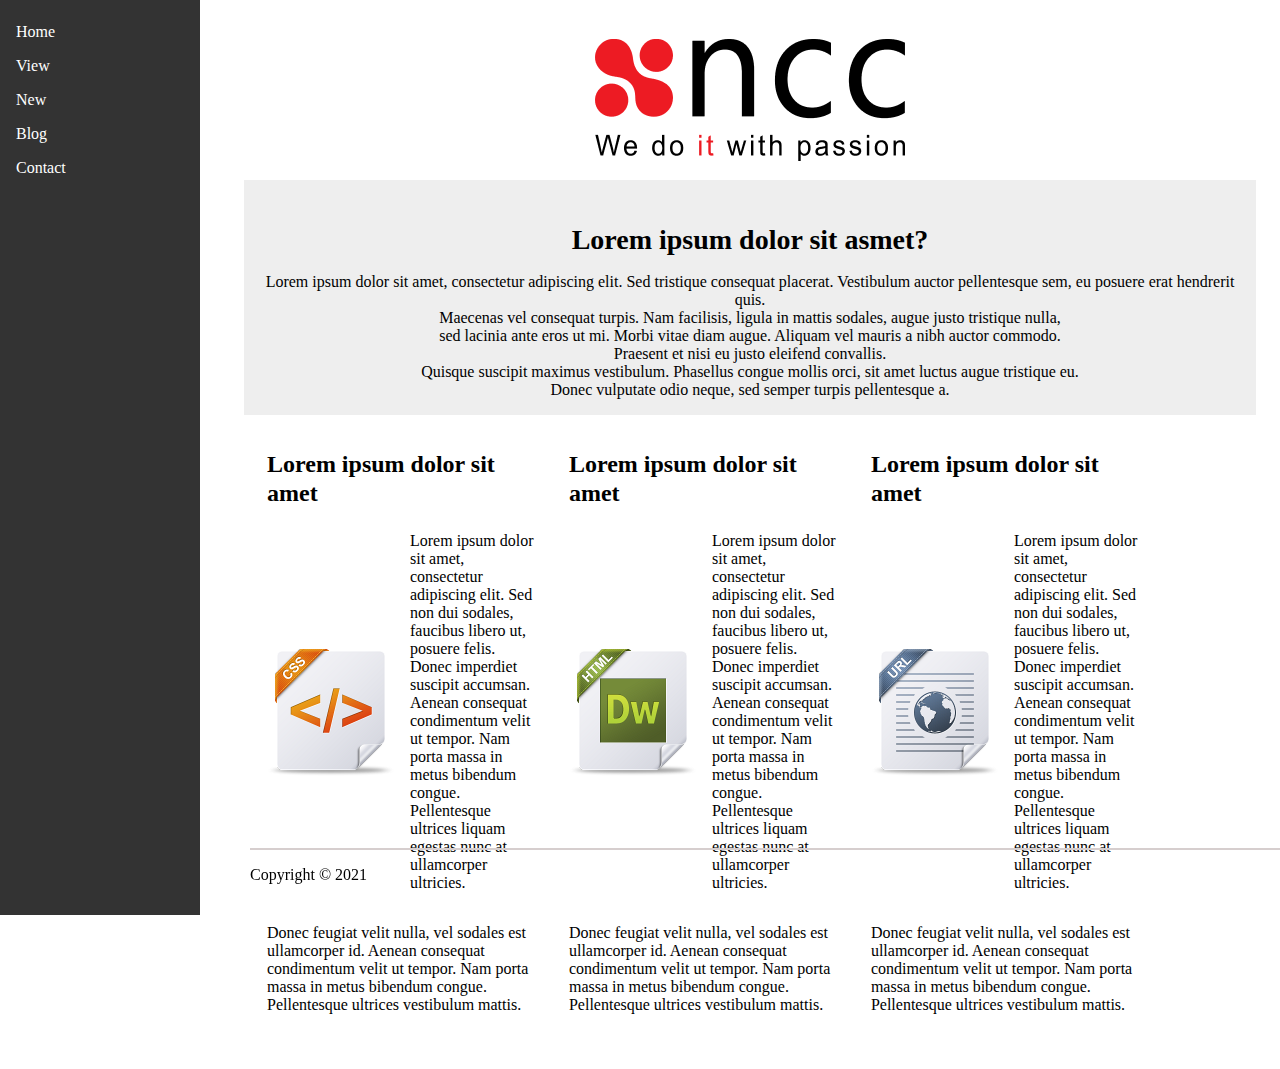
<file: test/index.html>
<!DOCTYPE html>
<html>

<head>
    <title>W3.CSS</title>
    <meta name="viewport" content="width=device-width, initial-scale=1">
    <link rel="stylesheet" href="style.css" />
</head>

<body>
    <div class="ncc-navbar">
        <a href="#">Home</a>
        <a href="#">View</a>
        <a href="#">New</a>
        <a href="#">Blog</a>
        <a href="#">Contact</a>
    </div>
    <div class="ncc-content">
        <div class="ncc-container w3-white">
            <div class="logo div-center padding-top-15">
                <img src="icon/logoNCC 1.png" alt="" />
            </div>
        </div>

        <div class="ncc-container bg-color-gray-100 div-center margin-top-15 padding-top-15">
            <h3 class="text_bold">Lorem ipsum dolor sit asmet?</h3>
            <p>Lorem ipsum dolor sit amet, consectetur adipiscing elit.
                Sed tristique consequat placerat. Vestibulum auctor pellentesque sem, eu posuere erat hendrerit quis.
                </br>
                Maecenas vel consequat turpis. Nam facilisis, ligula in mattis sodales, augue justo tristique nulla,
                </br>
                sed lacinia ante eros ut mi. Morbi vitae diam augue. Aliquam vel mauris a nibh auctor commodo. </br>
                Praesent et nisi eu justo eleifend convallis. </br>
                Quisque suscipit maximus vestibulum. Phasellus congue mollis orci, sit amet luctus augue tristique eu.
                </br>
                Donec vulputate odio neque, sed semper turpis pellentesque a.</p>
        </div>

        <div class="ncc-row-padding">
            <div class="ncc-div-third">
                <h2 class="text_bold">Lorem ipsum dolor sit amet</h2>
                <div class="flex-container">
                    <img src="icon/css-icon 1.png" alt="" class="left-img" />
                    <p class="right-text">
                        Lorem ipsum dolor sit amet, consectetur adipiscing elit. Sed non dui sodales, faucibus libero ut,
                        posuere felis. Donec imperdiet suscipit accumsan. Aenean consequat condimentum velit ut tempor. Nam
                        porta massa in metus bibendum congue. Pellentesque ultrices liquam egestas nunc at ullamcorper ultricies.
                    </p>
                </div>
                <p class="right-text">
                    Donec feugiat velit nulla, vel sodales est ullamcorper id. Aenean consequat condimentum velit ut tempor.
                    Nam porta massa in metus bibendum congue. Pellentesque ultrices vestibulum mattis.
                </p>
            </div>

            <div class="ncc-div-third">
                <h2 class="text_bold">Lorem ipsum dolor sit amet</h2>
                <div class="flex-container">
                    <img src="icon/html-icon 1.png" alt="" class="left-img" />
                    <p class="right-text">
                        Lorem ipsum dolor sit amet, consectetur adipiscing elit. Sed non dui sodales, faucibus libero ut,
                        posuere felis. Donec imperdiet suscipit accumsan. Aenean consequat condimentum velit ut tempor. Nam
                        porta massa in metus bibendum congue. Pellentesque ultrices liquam egestas nunc at ullamcorper ultricies.
                    </p>
                </div>
                <p class="right-text">
                    Donec feugiat velit nulla, vel sodales est ullamcorper id. Aenean consequat condimentum velit ut tempor.
                    Nam porta massa in metus bibendum congue. Pellentesque ultrices vestibulum mattis.
                </p>
            </div>

            <div class="ncc-div-third">
                <h2 class="text_bold">Lorem ipsum dolor sit amet</h2>
                <div class="flex-container">
                    <img src="icon/url-icon 1.png" alt="" class="left-img" />
                    <p class="right-text">
                        Lorem ipsum dolor sit amet, consectetur adipiscing elit. Sed non dui sodales, faucibus libero ut,
                        posuere felis. Donec imperdiet suscipit accumsan. Aenean consequat condimentum velit ut tempor. Nam
                        porta massa in metus bibendum congue. Pellentesque ultrices liquam egestas nunc at ullamcorper ultricies.
                    </p>
                </div>
                <p class="right-text">
                    Donec feugiat velit nulla, vel sodales est ullamcorper id. Aenean consequat condimentum velit ut tempor.
                    Nam porta massa in metus bibendum congue. Pellentesque ultrices vestibulum mattis.
                </p>
            </div>
        </div>
        <footer class="footer">
            <p>Copyright © 2021</p>
        </footer>
    </div>


</body>

</html>
</file>
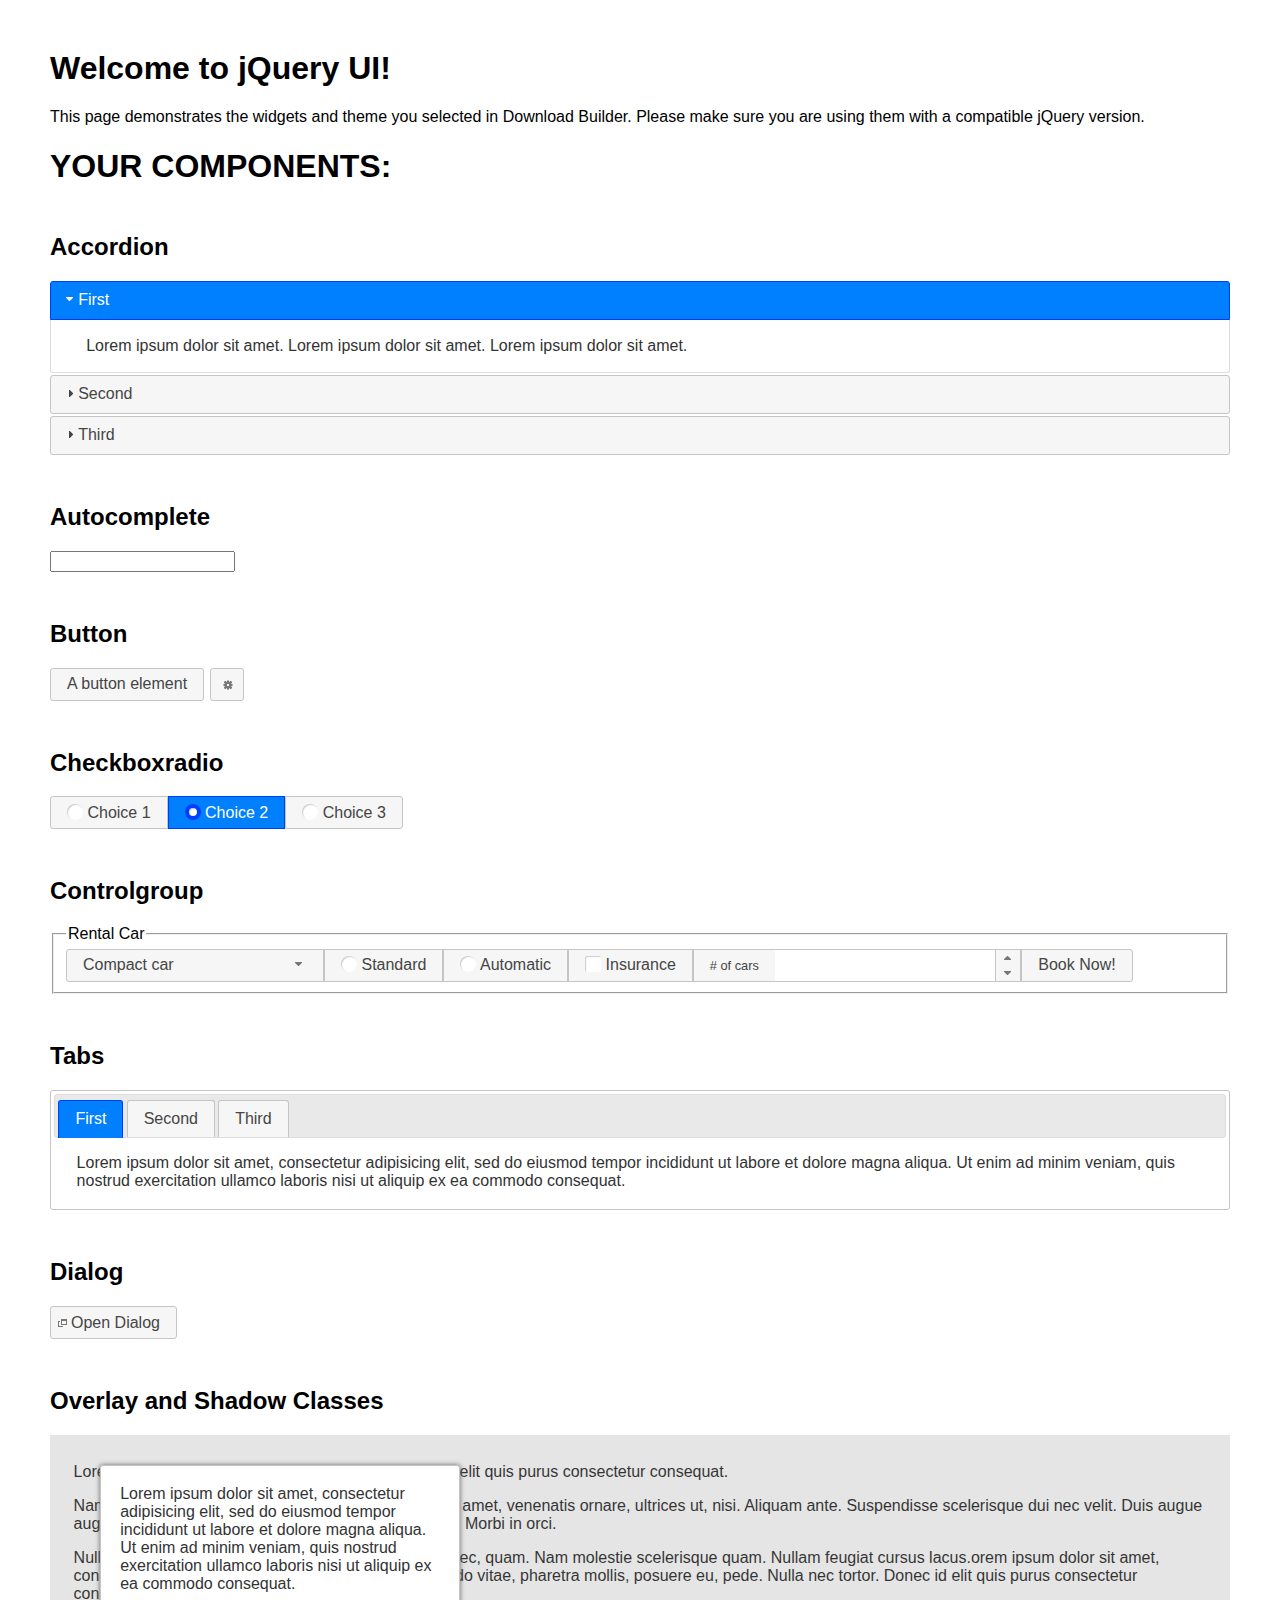
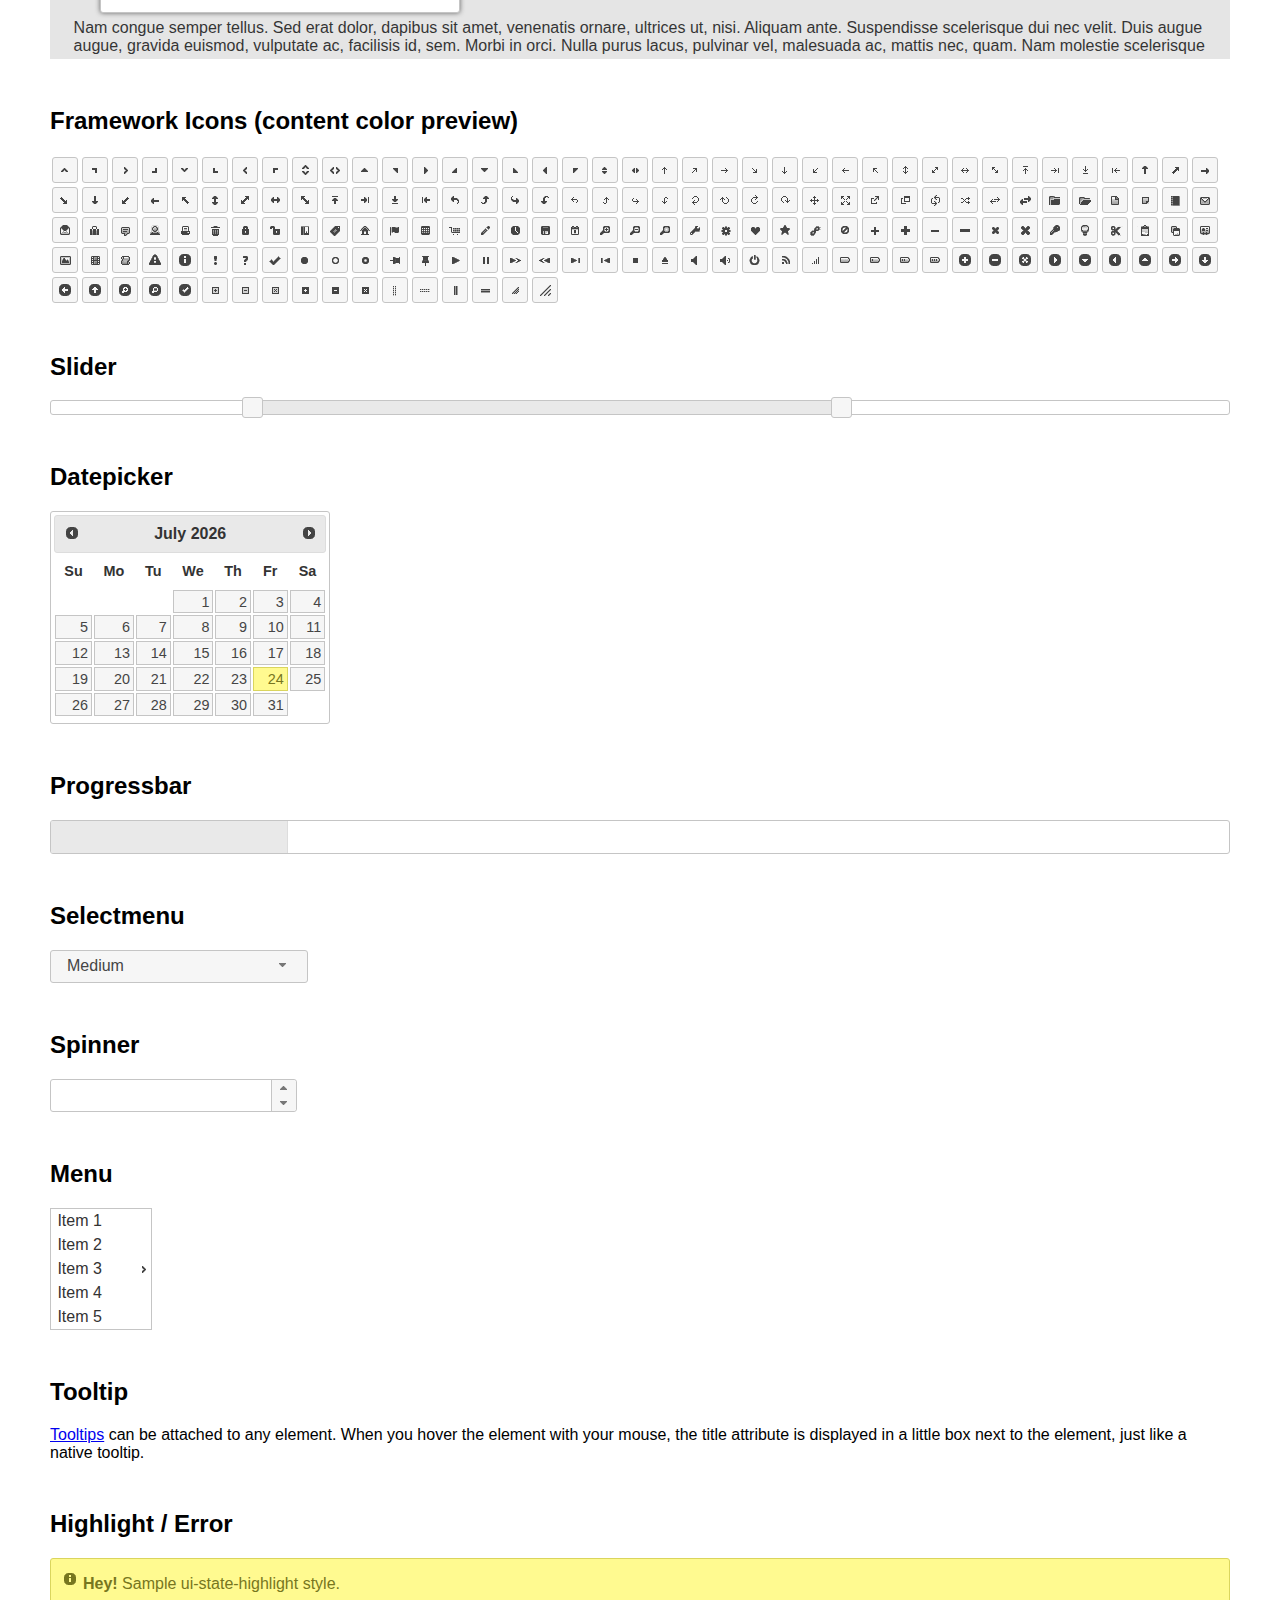
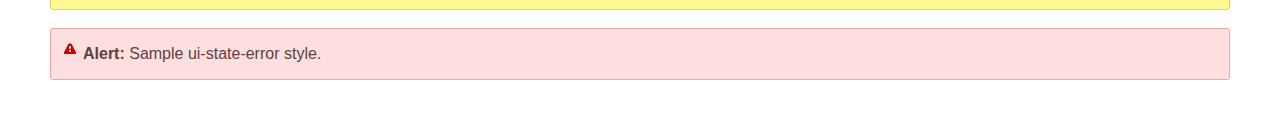
<file: QLSV/assets/jquery-ui-1.14.0/index.html>
<!doctype html>
<html lang="us">
<head>
	<meta charset="utf-8">
	<title>jQuery UI Example Page</title>
	<link href="jquery-ui.css" rel="stylesheet">
	<style>
	body{
		font-family: "Trebuchet MS", sans-serif;
		margin: 50px;
	}
	.demoHeaders {
		margin-top: 2em;
	}
	#dialog-link {
		padding: .4em 1em .4em 20px;
		text-decoration: none;
		position: relative;
	}
	#dialog-link span.ui-icon {
		margin: 0 5px 0 0;
		position: absolute;
		left: .2em;
		top: 50%;
		margin-top: -8px;
	}
	#icons {
		margin: 0;
		padding: 0;
	}
	#icons li {
		margin: 2px;
		position: relative;
		padding: 4px 0;
		cursor: pointer;
		float: left;
		list-style: none;
	}
	#icons span.ui-icon {
		float: left;
		margin: 0 4px;
	}
	.fakewindowcontain .ui-widget-overlay {
		position: absolute;
	}
	select {
		width: 200px;
	}
	</style>
</head>
<body>

<h1>Welcome to jQuery UI!</h1>

<div class="ui-widget">
	<p>This page demonstrates the widgets and theme you selected in Download Builder. Please make sure you are using them with a compatible jQuery version.</p>
</div>

<h1>YOUR COMPONENTS:</h1>

<!-- Accordion -->
<h2 class="demoHeaders">Accordion</h2>
<div id="accordion">
	<h3>First</h3>
	<div>Lorem ipsum dolor sit amet. Lorem ipsum dolor sit amet. Lorem ipsum dolor sit amet.</div>
	<h3>Second</h3>
	<div>Phasellus mattis tincidunt nibh.</div>
	<h3>Third</h3>
	<div>Nam dui erat, auctor a, dignissim quis.</div>
</div>

<!-- Autocomplete -->
<h2 class="demoHeaders">Autocomplete</h2>
<div>
	<input id="autocomplete" title="type &quot;a&quot;">
</div>

<!-- Button -->
<h2 class="demoHeaders">Button</h2>
<button id="button">A button element</button>
<button id="button-icon">An icon-only button</button>

<!-- Checkboxradio -->
<h2 class="demoHeaders">Checkboxradio</h2>
<form style="margin-top: 1em;">
	<div id="radioset">
		<input type="radio" id="radio1" name="radio"><label for="radio1">Choice 1</label>
		<input type="radio" id="radio2" name="radio" checked="checked"><label for="radio2">Choice 2</label>
		<input type="radio" id="radio3" name="radio"><label for="radio3">Choice 3</label>
	</div>
</form>

<!-- Controlgroup -->
<h2 class="demoHeaders">Controlgroup</h2>
<fieldset>
	<legend>Rental Car</legend>
	<div id="controlgroup">
		<select id="car-type">
			<option>Compact car</option>
			<option>Midsize car</option>
			<option>Full size car</option>
			<option>SUV</option>
			<option>Luxury</option>
			<option>Truck</option>
			<option>Van</option>
		</select>
		<label for="transmission-standard">Standard</label>
		<input type="radio" name="transmission" id="transmission-standard">
		<label for="transmission-automatic">Automatic</label>
		<input type="radio" name="transmission" id="transmission-automatic">
		<label for="insurance">Insurance</label>
		<input type="checkbox" name="insurance" id="insurance">
		<label for="horizontal-spinner" class="ui-controlgroup-label"># of cars</label>
		<input id="horizontal-spinner" class="ui-spinner-input">
		<button>Book Now!</button>
	</div>
</fieldset>

<!-- Tabs -->
<h2 class="demoHeaders">Tabs</h2>
<div id="tabs">
	<ul>
		<li><a href="#tabs-1">First</a></li>
		<li><a href="#tabs-2">Second</a></li>
		<li><a href="#tabs-3">Third</a></li>
	</ul>
	<div id="tabs-1">Lorem ipsum dolor sit amet, consectetur adipisicing elit, sed do eiusmod tempor incididunt ut labore et dolore magna aliqua. Ut enim ad minim veniam, quis nostrud exercitation ullamco laboris nisi ut aliquip ex ea commodo consequat.</div>
	<div id="tabs-2">Phasellus mattis tincidunt nibh. Cras orci urna, blandit id, pretium vel, aliquet ornare, felis. Maecenas scelerisque sem non nisl. Fusce sed lorem in enim dictum bibendum.</div>
	<div id="tabs-3">Nam dui erat, auctor a, dignissim quis, sollicitudin eu, felis. Pellentesque nisi urna, interdum eget, sagittis et, consequat vestibulum, lacus. Mauris porttitor ullamcorper augue.</div>
</div>

<h2 class="demoHeaders">Dialog</h2>
<p>
	<button id="dialog-link" class="ui-button ui-corner-all ui-widget">
		<span class="ui-icon ui-icon-newwin"></span>Open Dialog
	</button>
</p>

<h2 class="demoHeaders">Overlay and Shadow Classes</h2>
<div style="position: relative; width: 96%; height: 200px; padding:1% 2%; overflow:hidden;" class="fakewindowcontain">
	<p>Lorem ipsum dolor sit amet,  Nulla nec tortor. Donec id elit quis purus consectetur consequat. </p><p>Nam congue semper tellus. Sed erat dolor, dapibus sit amet, venenatis ornare, ultrices ut, nisi. Aliquam ante. Suspendisse scelerisque dui nec velit. Duis augue augue, gravida euismod, vulputate ac, facilisis id, sem. Morbi in orci. </p><p>Nulla purus lacus, pulvinar vel, malesuada ac, mattis nec, quam. Nam molestie scelerisque quam. Nullam feugiat cursus lacus.orem ipsum dolor sit amet, consectetur adipiscing elit. Donec libero risus, commodo vitae, pharetra mollis, posuere eu, pede. Nulla nec tortor. Donec id elit quis purus consectetur consequat. </p><p>Nam congue semper tellus. Sed erat dolor, dapibus sit amet, venenatis ornare, ultrices ut, nisi. Aliquam ante. Suspendisse scelerisque dui nec velit. Duis augue augue, gravida euismod, vulputate ac, facilisis id, sem. Morbi in orci. Nulla purus lacus, pulvinar vel, malesuada ac, mattis nec, quam. Nam molestie scelerisque quam. </p><p>Nullam feugiat cursus lacus.orem ipsum dolor sit amet, consectetur adipiscing elit. Donec libero risus, commodo vitae, pharetra mollis, posuere eu, pede. Nulla nec tortor. Donec id elit quis purus consectetur consequat. Nam congue semper tellus. Sed erat dolor, dapibus sit amet, venenatis ornare, ultrices ut, nisi. Aliquam ante. </p><p>Suspendisse scelerisque dui nec velit. Duis augue augue, gravida euismod, vulputate ac, facilisis id, sem. Morbi in orci. Nulla purus lacus, pulvinar vel, malesuada ac, mattis nec, quam. Nam molestie scelerisque quam. Nullam feugiat cursus lacus.orem ipsum dolor sit amet, consectetur adipiscing elit. Donec libero risus, commodo vitae, pharetra mollis, posuere eu, pede. Nulla nec tortor. Donec id elit quis purus consectetur consequat. Nam congue semper tellus. Sed erat dolor, dapibus sit amet, venenatis ornare, ultrices ut, nisi. </p>

	<!-- ui-dialog -->
	<div class="ui-widget-overlay ui-front"></div>
	<div style="position: absolute; width: 320px; left: 50px; top: 30px; padding: 1.2em" class="ui-widget ui-front ui-widget-content ui-corner-all ui-widget-shadow">
		Lorem ipsum dolor sit amet, consectetur adipisicing elit, sed do eiusmod tempor incididunt ut labore et dolore magna aliqua. Ut enim ad minim veniam, quis nostrud exercitation ullamco laboris nisi ut aliquip ex ea commodo consequat.
	</div>

</div>

<!-- ui-dialog -->
<div id="dialog" title="Dialog Title">
	<p>Lorem ipsum dolor sit amet, consectetur adipisicing elit, sed do eiusmod tempor incididunt ut labore et dolore magna aliqua. Ut enim ad minim veniam, quis nostrud exercitation ullamco laboris nisi ut aliquip ex ea commodo consequat.</p>
</div>


<h2 class="demoHeaders">Framework Icons (content color preview)</h2>
<ul id="icons" class="ui-widget ui-helper-clearfix">
	<li class="ui-state-default ui-corner-all" title=".ui-icon-caret-1-n"><span class="ui-icon ui-icon-caret-1-n"></span></li>
	<li class="ui-state-default ui-corner-all" title=".ui-icon-caret-1-ne"><span class="ui-icon ui-icon-caret-1-ne"></span></li>
	<li class="ui-state-default ui-corner-all" title=".ui-icon-caret-1-e"><span class="ui-icon ui-icon-caret-1-e"></span></li>
	<li class="ui-state-default ui-corner-all" title=".ui-icon-caret-1-se"><span class="ui-icon ui-icon-caret-1-se"></span></li>
	<li class="ui-state-default ui-corner-all" title=".ui-icon-caret-1-s"><span class="ui-icon ui-icon-caret-1-s"></span></li>
	<li class="ui-state-default ui-corner-all" title=".ui-icon-caret-1-sw"><span class="ui-icon ui-icon-caret-1-sw"></span></li>
	<li class="ui-state-default ui-corner-all" title=".ui-icon-caret-1-w"><span class="ui-icon ui-icon-caret-1-w"></span></li>
	<li class="ui-state-default ui-corner-all" title=".ui-icon-caret-1-nw"><span class="ui-icon ui-icon-caret-1-nw"></span></li>
	<li class="ui-state-default ui-corner-all" title=".ui-icon-caret-2-n-s"><span class="ui-icon ui-icon-caret-2-n-s"></span></li>
	<li class="ui-state-default ui-corner-all" title=".ui-icon-caret-2-e-w"><span class="ui-icon ui-icon-caret-2-e-w"></span></li>
	<li class="ui-state-default ui-corner-all" title=".ui-icon-triangle-1-n"><span class="ui-icon ui-icon-triangle-1-n"></span></li>
	<li class="ui-state-default ui-corner-all" title=".ui-icon-triangle-1-ne"><span class="ui-icon ui-icon-triangle-1-ne"></span></li>
	<li class="ui-state-default ui-corner-all" title=".ui-icon-triangle-1-e"><span class="ui-icon ui-icon-triangle-1-e"></span></li>
	<li class="ui-state-default ui-corner-all" title=".ui-icon-triangle-1-se"><span class="ui-icon ui-icon-triangle-1-se"></span></li>
	<li class="ui-state-default ui-corner-all" title=".ui-icon-triangle-1-s"><span class="ui-icon ui-icon-triangle-1-s"></span></li>
	<li class="ui-state-default ui-corner-all" title=".ui-icon-triangle-1-sw"><span class="ui-icon ui-icon-triangle-1-sw"></span></li>
	<li class="ui-state-default ui-corner-all" title=".ui-icon-triangle-1-w"><span class="ui-icon ui-icon-triangle-1-w"></span></li>
	<li class="ui-state-default ui-corner-all" title=".ui-icon-triangle-1-nw"><span class="ui-icon ui-icon-triangle-1-nw"></span></li>
	<li class="ui-state-default ui-corner-all" title=".ui-icon-triangle-2-n-s"><span class="ui-icon ui-icon-triangle-2-n-s"></span></li>
	<li class="ui-state-default ui-corner-all" title=".ui-icon-triangle-2-e-w"><span class="ui-icon ui-icon-triangle-2-e-w"></span></li>
	<li class="ui-state-default ui-corner-all" title=".ui-icon-arrow-1-n"><span class="ui-icon ui-icon-arrow-1-n"></span></li>
	<li class="ui-state-default ui-corner-all" title=".ui-icon-arrow-1-ne"><span class="ui-icon ui-icon-arrow-1-ne"></span></li>
	<li class="ui-state-default ui-corner-all" title=".ui-icon-arrow-1-e"><span class="ui-icon ui-icon-arrow-1-e"></span></li>
	<li class="ui-state-default ui-corner-all" title=".ui-icon-arrow-1-se"><span class="ui-icon ui-icon-arrow-1-se"></span></li>
	<li class="ui-state-default ui-corner-all" title=".ui-icon-arrow-1-s"><span class="ui-icon ui-icon-arrow-1-s"></span></li>
	<li class="ui-state-default ui-corner-all" title=".ui-icon-arrow-1-sw"><span class="ui-icon ui-icon-arrow-1-sw"></span></li>
	<li class="ui-state-default ui-corner-all" title=".ui-icon-arrow-1-w"><span class="ui-icon ui-icon-arrow-1-w"></span></li>
	<li class="ui-state-default ui-corner-all" title=".ui-icon-arrow-1-nw"><span class="ui-icon ui-icon-arrow-1-nw"></span></li>
	<li class="ui-state-default ui-corner-all" title=".ui-icon-arrow-2-n-s"><span class="ui-icon ui-icon-arrow-2-n-s"></span></li>
	<li class="ui-state-default ui-corner-all" title=".ui-icon-arrow-2-ne-sw"><span class="ui-icon ui-icon-arrow-2-ne-sw"></span></li>
	<li class="ui-state-default ui-corner-all" title=".ui-icon-arrow-2-e-w"><span class="ui-icon ui-icon-arrow-2-e-w"></span></li>
	<li class="ui-state-default ui-corner-all" title=".ui-icon-arrow-2-se-nw"><span class="ui-icon ui-icon-arrow-2-se-nw"></span></li>
	<li class="ui-state-default ui-corner-all" title=".ui-icon-arrowstop-1-n"><span class="ui-icon ui-icon-arrowstop-1-n"></span></li>
	<li class="ui-state-default ui-corner-all" title=".ui-icon-arrowstop-1-e"><span class="ui-icon ui-icon-arrowstop-1-e"></span></li>
	<li class="ui-state-default ui-corner-all" title=".ui-icon-arrowstop-1-s"><span class="ui-icon ui-icon-arrowstop-1-s"></span></li>
	<li class="ui-state-default ui-corner-all" title=".ui-icon-arrowstop-1-w"><span class="ui-icon ui-icon-arrowstop-1-w"></span></li>
	<li class="ui-state-default ui-corner-all" title=".ui-icon-arrowthick-1-n"><span class="ui-icon ui-icon-arrowthick-1-n"></span></li>
	<li class="ui-state-default ui-corner-all" title=".ui-icon-arrowthick-1-ne"><span class="ui-icon ui-icon-arrowthick-1-ne"></span></li>
	<li class="ui-state-default ui-corner-all" title=".ui-icon-arrowthick-1-e"><span class="ui-icon ui-icon-arrowthick-1-e"></span></li>
	<li class="ui-state-default ui-corner-all" title=".ui-icon-arrowthick-1-se"><span class="ui-icon ui-icon-arrowthick-1-se"></span></li>
	<li class="ui-state-default ui-corner-all" title=".ui-icon-arrowthick-1-s"><span class="ui-icon ui-icon-arrowthick-1-s"></span></li>
	<li class="ui-state-default ui-corner-all" title=".ui-icon-arrowthick-1-sw"><span class="ui-icon ui-icon-arrowthick-1-sw"></span></li>
	<li class="ui-state-default ui-corner-all" title=".ui-icon-arrowthick-1-w"><span class="ui-icon ui-icon-arrowthick-1-w"></span></li>
	<li class="ui-state-default ui-corner-all" title=".ui-icon-arrowthick-1-nw"><span class="ui-icon ui-icon-arrowthick-1-nw"></span></li>
	<li class="ui-state-default ui-corner-all" title=".ui-icon-arrowthick-2-n-s"><span class="ui-icon ui-icon-arrowthick-2-n-s"></span></li>
	<li class="ui-state-default ui-corner-all" title=".ui-icon-arrowthick-2-ne-sw"><span class="ui-icon ui-icon-arrowthick-2-ne-sw"></span></li>
	<li class="ui-state-default ui-corner-all" title=".ui-icon-arrowthick-2-e-w"><span class="ui-icon ui-icon-arrowthick-2-e-w"></span></li>
	<li class="ui-state-default ui-corner-all" title=".ui-icon-arrowthick-2-se-nw"><span class="ui-icon ui-icon-arrowthick-2-se-nw"></span></li>
	<li class="ui-state-default ui-corner-all" title=".ui-icon-arrowthickstop-1-n"><span class="ui-icon ui-icon-arrowthickstop-1-n"></span></li>
	<li class="ui-state-default ui-corner-all" title=".ui-icon-arrowthickstop-1-e"><span class="ui-icon ui-icon-arrowthickstop-1-e"></span></li>
	<li class="ui-state-default ui-corner-all" title=".ui-icon-arrowthickstop-1-s"><span class="ui-icon ui-icon-arrowthickstop-1-s"></span></li>
	<li class="ui-state-default ui-corner-all" title=".ui-icon-arrowthickstop-1-w"><span class="ui-icon ui-icon-arrowthickstop-1-w"></span></li>
	<li class="ui-state-default ui-corner-all" title=".ui-icon-arrowreturnthick-1-w"><span class="ui-icon ui-icon-arrowreturnthick-1-w"></span></li>
	<li class="ui-state-default ui-corner-all" title=".ui-icon-arrowreturnthick-1-n"><span class="ui-icon ui-icon-arrowreturnthick-1-n"></span></li>
	<li class="ui-state-default ui-corner-all" title=".ui-icon-arrowreturnthick-1-e"><span class="ui-icon ui-icon-arrowreturnthick-1-e"></span></li>
	<li class="ui-state-default ui-corner-all" title=".ui-icon-arrowreturnthick-1-s"><span class="ui-icon ui-icon-arrowreturnthick-1-s"></span></li>
	<li class="ui-state-default ui-corner-all" title=".ui-icon-arrowreturn-1-w"><span class="ui-icon ui-icon-arrowreturn-1-w"></span></li>
	<li class="ui-state-default ui-corner-all" title=".ui-icon-arrowreturn-1-n"><span class="ui-icon ui-icon-arrowreturn-1-n"></span></li>
	<li class="ui-state-default ui-corner-all" title=".ui-icon-arrowreturn-1-e"><span class="ui-icon ui-icon-arrowreturn-1-e"></span></li>
	<li class="ui-state-default ui-corner-all" title=".ui-icon-arrowreturn-1-s"><span class="ui-icon ui-icon-arrowreturn-1-s"></span></li>
	<li class="ui-state-default ui-corner-all" title=".ui-icon-arrowrefresh-1-w"><span class="ui-icon ui-icon-arrowrefresh-1-w"></span></li>
	<li class="ui-state-default ui-corner-all" title=".ui-icon-arrowrefresh-1-n"><span class="ui-icon ui-icon-arrowrefresh-1-n"></span></li>
	<li class="ui-state-default ui-corner-all" title=".ui-icon-arrowrefresh-1-e"><span class="ui-icon ui-icon-arrowrefresh-1-e"></span></li>
	<li class="ui-state-default ui-corner-all" title=".ui-icon-arrowrefresh-1-s"><span class="ui-icon ui-icon-arrowrefresh-1-s"></span></li>
	<li class="ui-state-default ui-corner-all" title=".ui-icon-arrow-4"><span class="ui-icon ui-icon-arrow-4"></span></li>
	<li class="ui-state-default ui-corner-all" title=".ui-icon-arrow-4-diag"><span class="ui-icon ui-icon-arrow-4-diag"></span></li>
	<li class="ui-state-default ui-corner-all" title=".ui-icon-extlink"><span class="ui-icon ui-icon-extlink"></span></li>
	<li class="ui-state-default ui-corner-all" title=".ui-icon-newwin"><span class="ui-icon ui-icon-newwin"></span></li>
	<li class="ui-state-default ui-corner-all" title=".ui-icon-refresh"><span class="ui-icon ui-icon-refresh"></span></li>
	<li class="ui-state-default ui-corner-all" title=".ui-icon-shuffle"><span class="ui-icon ui-icon-shuffle"></span></li>
	<li class="ui-state-default ui-corner-all" title=".ui-icon-transfer-e-w"><span class="ui-icon ui-icon-transfer-e-w"></span></li>
	<li class="ui-state-default ui-corner-all" title=".ui-icon-transferthick-e-w"><span class="ui-icon ui-icon-transferthick-e-w"></span></li>
	<li class="ui-state-default ui-corner-all" title=".ui-icon-folder-collapsed"><span class="ui-icon ui-icon-folder-collapsed"></span></li>
	<li class="ui-state-default ui-corner-all" title=".ui-icon-folder-open"><span class="ui-icon ui-icon-folder-open"></span></li>
	<li class="ui-state-default ui-corner-all" title=".ui-icon-document"><span class="ui-icon ui-icon-document"></span></li>
	<li class="ui-state-default ui-corner-all" title=".ui-icon-document-b"><span class="ui-icon ui-icon-document-b"></span></li>
	<li class="ui-state-default ui-corner-all" title=".ui-icon-note"><span class="ui-icon ui-icon-note"></span></li>
	<li class="ui-state-default ui-corner-all" title=".ui-icon-mail-closed"><span class="ui-icon ui-icon-mail-closed"></span></li>
	<li class="ui-state-default ui-corner-all" title=".ui-icon-mail-open"><span class="ui-icon ui-icon-mail-open"></span></li>
	<li class="ui-state-default ui-corner-all" title=".ui-icon-suitcase"><span class="ui-icon ui-icon-suitcase"></span></li>
	<li class="ui-state-default ui-corner-all" title=".ui-icon-comment"><span class="ui-icon ui-icon-comment"></span></li>
	<li class="ui-state-default ui-corner-all" title=".ui-icon-person"><span class="ui-icon ui-icon-person"></span></li>
	<li class="ui-state-default ui-corner-all" title=".ui-icon-print"><span class="ui-icon ui-icon-print"></span></li>
	<li class="ui-state-default ui-corner-all" title=".ui-icon-trash"><span class="ui-icon ui-icon-trash"></span></li>
	<li class="ui-state-default ui-corner-all" title=".ui-icon-locked"><span class="ui-icon ui-icon-locked"></span></li>
	<li class="ui-state-default ui-corner-all" title=".ui-icon-unlocked"><span class="ui-icon ui-icon-unlocked"></span></li>
	<li class="ui-state-default ui-corner-all" title=".ui-icon-bookmark"><span class="ui-icon ui-icon-bookmark"></span></li>
	<li class="ui-state-default ui-corner-all" title=".ui-icon-tag"><span class="ui-icon ui-icon-tag"></span></li>
	<li class="ui-state-default ui-corner-all" title=".ui-icon-home"><span class="ui-icon ui-icon-home"></span></li>
	<li class="ui-state-default ui-corner-all" title=".ui-icon-flag"><span class="ui-icon ui-icon-flag"></span></li>
	<li class="ui-state-default ui-corner-all" title=".ui-icon-calculator"><span class="ui-icon ui-icon-calculator"></span></li>
	<li class="ui-state-default ui-corner-all" title=".ui-icon-cart"><span class="ui-icon ui-icon-cart"></span></li>
	<li class="ui-state-default ui-corner-all" title=".ui-icon-pencil"><span class="ui-icon ui-icon-pencil"></span></li>
	<li class="ui-state-default ui-corner-all" title=".ui-icon-clock"><span class="ui-icon ui-icon-clock"></span></li>
	<li class="ui-state-default ui-corner-all" title=".ui-icon-disk"><span class="ui-icon ui-icon-disk"></span></li>
	<li class="ui-state-default ui-corner-all" title=".ui-icon-calendar"><span class="ui-icon ui-icon-calendar"></span></li>
	<li class="ui-state-default ui-corner-all" title=".ui-icon-zoomin"><span class="ui-icon ui-icon-zoomin"></span></li>
	<li class="ui-state-default ui-corner-all" title=".ui-icon-zoomout"><span class="ui-icon ui-icon-zoomout"></span></li>
	<li class="ui-state-default ui-corner-all" title=".ui-icon-search"><span class="ui-icon ui-icon-search"></span></li>
	<li class="ui-state-default ui-corner-all" title=".ui-icon-wrench"><span class="ui-icon ui-icon-wrench"></span></li>
	<li class="ui-state-default ui-corner-all" title=".ui-icon-gear"><span class="ui-icon ui-icon-gear"></span></li>
	<li class="ui-state-default ui-corner-all" title=".ui-icon-heart"><span class="ui-icon ui-icon-heart"></span></li>
	<li class="ui-state-default ui-corner-all" title=".ui-icon-star"><span class="ui-icon ui-icon-star"></span></li>
	<li class="ui-state-default ui-corner-all" title=".ui-icon-link"><span class="ui-icon ui-icon-link"></span></li>
	<li class="ui-state-default ui-corner-all" title=".ui-icon-cancel"><span class="ui-icon ui-icon-cancel"></span></li>
	<li class="ui-state-default ui-corner-all" title=".ui-icon-plus"><span class="ui-icon ui-icon-plus"></span></li>
	<li class="ui-state-default ui-corner-all" title=".ui-icon-plusthick"><span class="ui-icon ui-icon-plusthick"></span></li>
	<li class="ui-state-default ui-corner-all" title=".ui-icon-minus"><span class="ui-icon ui-icon-minus"></span></li>
	<li class="ui-state-default ui-corner-all" title=".ui-icon-minusthick"><span class="ui-icon ui-icon-minusthick"></span></li>
	<li class="ui-state-default ui-corner-all" title=".ui-icon-close"><span class="ui-icon ui-icon-close"></span></li>
	<li class="ui-state-default ui-corner-all" title=".ui-icon-closethick"><span class="ui-icon ui-icon-closethick"></span></li>
	<li class="ui-state-default ui-corner-all" title=".ui-icon-key"><span class="ui-icon ui-icon-key"></span></li>
	<li class="ui-state-default ui-corner-all" title=".ui-icon-lightbulb"><span class="ui-icon ui-icon-lightbulb"></span></li>
	<li class="ui-state-default ui-corner-all" title=".ui-icon-scissors"><span class="ui-icon ui-icon-scissors"></span></li>
	<li class="ui-state-default ui-corner-all" title=".ui-icon-clipboard"><span class="ui-icon ui-icon-clipboard"></span></li>
	<li class="ui-state-default ui-corner-all" title=".ui-icon-copy"><span class="ui-icon ui-icon-copy"></span></li>
	<li class="ui-state-default ui-corner-all" title=".ui-icon-contact"><span class="ui-icon ui-icon-contact"></span></li>
	<li class="ui-state-default ui-corner-all" title=".ui-icon-image"><span class="ui-icon ui-icon-image"></span></li>
	<li class="ui-state-default ui-corner-all" title=".ui-icon-video"><span class="ui-icon ui-icon-video"></span></li>
	<li class="ui-state-default ui-corner-all" title=".ui-icon-script"><span class="ui-icon ui-icon-script"></span></li>
	<li class="ui-state-default ui-corner-all" title=".ui-icon-alert"><span class="ui-icon ui-icon-alert"></span></li>
	<li class="ui-state-default ui-corner-all" title=".ui-icon-info"><span class="ui-icon ui-icon-info"></span></li>
	<li class="ui-state-default ui-corner-all" title=".ui-icon-notice"><span class="ui-icon ui-icon-notice"></span></li>
	<li class="ui-state-default ui-corner-all" title=".ui-icon-help"><span class="ui-icon ui-icon-help"></span></li>
	<li class="ui-state-default ui-corner-all" title=".ui-icon-check"><span class="ui-icon ui-icon-check"></span></li>
	<li class="ui-state-default ui-corner-all" title=".ui-icon-bullet"><span class="ui-icon ui-icon-bullet"></span></li>
	<li class="ui-state-default ui-corner-all" title=".ui-icon-radio-off"><span class="ui-icon ui-icon-radio-off"></span></li>
	<li class="ui-state-default ui-corner-all" title=".ui-icon-radio-on"><span class="ui-icon ui-icon-radio-on"></span></li>
	<li class="ui-state-default ui-corner-all" title=".ui-icon-pin-w"><span class="ui-icon ui-icon-pin-w"></span></li>
	<li class="ui-state-default ui-corner-all" title=".ui-icon-pin-s"><span class="ui-icon ui-icon-pin-s"></span></li>
	<li class="ui-state-default ui-corner-all" title=".ui-icon-play"><span class="ui-icon ui-icon-play"></span></li>
	<li class="ui-state-default ui-corner-all" title=".ui-icon-pause"><span class="ui-icon ui-icon-pause"></span></li>
	<li class="ui-state-default ui-corner-all" title=".ui-icon-seek-next"><span class="ui-icon ui-icon-seek-next"></span></li>
	<li class="ui-state-default ui-corner-all" title=".ui-icon-seek-prev"><span class="ui-icon ui-icon-seek-prev"></span></li>
	<li class="ui-state-default ui-corner-all" title=".ui-icon-seek-end"><span class="ui-icon ui-icon-seek-end"></span></li>
	<li class="ui-state-default ui-corner-all" title=".ui-icon-seek-first"><span class="ui-icon ui-icon-seek-first"></span></li>
	<li class="ui-state-default ui-corner-all" title=".ui-icon-stop"><span class="ui-icon ui-icon-stop"></span></li>
	<li class="ui-state-default ui-corner-all" title=".ui-icon-eject"><span class="ui-icon ui-icon-eject"></span></li>
	<li class="ui-state-default ui-corner-all" title=".ui-icon-volume-off"><span class="ui-icon ui-icon-volume-off"></span></li>
	<li class="ui-state-default ui-corner-all" title=".ui-icon-volume-on"><span class="ui-icon ui-icon-volume-on"></span></li>
	<li class="ui-state-default ui-corner-all" title=".ui-icon-power"><span class="ui-icon ui-icon-power"></span></li>
	<li class="ui-state-default ui-corner-all" title=".ui-icon-signal-diag"><span class="ui-icon ui-icon-signal-diag"></span></li>
	<li class="ui-state-default ui-corner-all" title=".ui-icon-signal"><span class="ui-icon ui-icon-signal"></span></li>
	<li class="ui-state-default ui-corner-all" title=".ui-icon-battery-0"><span class="ui-icon ui-icon-battery-0"></span></li>
	<li class="ui-state-default ui-corner-all" title=".ui-icon-battery-1"><span class="ui-icon ui-icon-battery-1"></span></li>
	<li class="ui-state-default ui-corner-all" title=".ui-icon-battery-2"><span class="ui-icon ui-icon-battery-2"></span></li>
	<li class="ui-state-default ui-corner-all" title=".ui-icon-battery-3"><span class="ui-icon ui-icon-battery-3"></span></li>
	<li class="ui-state-default ui-corner-all" title=".ui-icon-circle-plus"><span class="ui-icon ui-icon-circle-plus"></span></li>
	<li class="ui-state-default ui-corner-all" title=".ui-icon-circle-minus"><span class="ui-icon ui-icon-circle-minus"></span></li>
	<li class="ui-state-default ui-corner-all" title=".ui-icon-circle-close"><span class="ui-icon ui-icon-circle-close"></span></li>
	<li class="ui-state-default ui-corner-all" title=".ui-icon-circle-triangle-e"><span class="ui-icon ui-icon-circle-triangle-e"></span></li>
	<li class="ui-state-default ui-corner-all" title=".ui-icon-circle-triangle-s"><span class="ui-icon ui-icon-circle-triangle-s"></span></li>
	<li class="ui-state-default ui-corner-all" title=".ui-icon-circle-triangle-w"><span class="ui-icon ui-icon-circle-triangle-w"></span></li>
	<li class="ui-state-default ui-corner-all" title=".ui-icon-circle-triangle-n"><span class="ui-icon ui-icon-circle-triangle-n"></span></li>
	<li class="ui-state-default ui-corner-all" title=".ui-icon-circle-arrow-e"><span class="ui-icon ui-icon-circle-arrow-e"></span></li>
	<li class="ui-state-default ui-corner-all" title=".ui-icon-circle-arrow-s"><span class="ui-icon ui-icon-circle-arrow-s"></span></li>
	<li class="ui-state-default ui-corner-all" title=".ui-icon-circle-arrow-w"><span class="ui-icon ui-icon-circle-arrow-w"></span></li>
	<li class="ui-state-default ui-corner-all" title=".ui-icon-circle-arrow-n"><span class="ui-icon ui-icon-circle-arrow-n"></span></li>
	<li class="ui-state-default ui-corner-all" title=".ui-icon-circle-zoomin"><span class="ui-icon ui-icon-circle-zoomin"></span></li>
	<li class="ui-state-default ui-corner-all" title=".ui-icon-circle-zoomout"><span class="ui-icon ui-icon-circle-zoomout"></span></li>
	<li class="ui-state-default ui-corner-all" title=".ui-icon-circle-check"><span class="ui-icon ui-icon-circle-check"></span></li>
	<li class="ui-state-default ui-corner-all" title=".ui-icon-circlesmall-plus"><span class="ui-icon ui-icon-circlesmall-plus"></span></li>
	<li class="ui-state-default ui-corner-all" title=".ui-icon-circlesmall-minus"><span class="ui-icon ui-icon-circlesmall-minus"></span></li>
	<li class="ui-state-default ui-corner-all" title=".ui-icon-circlesmall-close"><span class="ui-icon ui-icon-circlesmall-close"></span></li>
	<li class="ui-state-default ui-corner-all" title=".ui-icon-squaresmall-plus"><span class="ui-icon ui-icon-squaresmall-plus"></span></li>
	<li class="ui-state-default ui-corner-all" title=".ui-icon-squaresmall-minus"><span class="ui-icon ui-icon-squaresmall-minus"></span></li>
	<li class="ui-state-default ui-corner-all" title=".ui-icon-squaresmall-close"><span class="ui-icon ui-icon-squaresmall-close"></span></li>
	<li class="ui-state-default ui-corner-all" title=".ui-icon-grip-dotted-vertical"><span class="ui-icon ui-icon-grip-dotted-vertical"></span></li>
	<li class="ui-state-default ui-corner-all" title=".ui-icon-grip-dotted-horizontal"><span class="ui-icon ui-icon-grip-dotted-horizontal"></span></li>
	<li class="ui-state-default ui-corner-all" title=".ui-icon-grip-solid-vertical"><span class="ui-icon ui-icon-grip-solid-vertical"></span></li>
	<li class="ui-state-default ui-corner-all" title=".ui-icon-grip-solid-horizontal"><span class="ui-icon ui-icon-grip-solid-horizontal"></span></li>
	<li class="ui-state-default ui-corner-all" title=".ui-icon-gripsmall-diagonal-se"><span class="ui-icon ui-icon-gripsmall-diagonal-se"></span></li>
	<li class="ui-state-default ui-corner-all" title=".ui-icon-grip-diagonal-se"><span class="ui-icon ui-icon-grip-diagonal-se"></span></li>
</ul>

<!-- Slider -->
<h2 class="demoHeaders">Slider</h2>
<div id="slider"></div>

<!-- Datepicker -->
<h2 class="demoHeaders">Datepicker</h2>
<div id="datepicker"></div>

<!-- Progressbar -->
<h2 class="demoHeaders">Progressbar</h2>
<div id="progressbar"></div>

<!-- Progressbar -->
<h2 class="demoHeaders">Selectmenu</h2>
<select id="selectmenu">
	<option>Slower</option>
	<option>Slow</option>
	<option selected="selected">Medium</option>
	<option>Fast</option>
	<option>Faster</option>
</select>

<!-- Spinner -->
<h2 class="demoHeaders">Spinner</h2>
<input id="spinner">

<!-- Menu -->
<h2 class="demoHeaders">Menu</h2>
<ul style="width:100px;" id="menu">
	<li><div>Item 1</div></li>
	<li><div>Item 2</div></li>
	<li><div>Item 3</div>
		<ul>
			<li><div>Item 3-1</div></li>
			<li><div>Item 3-2</div></li>
			<li><div>Item 3-3</div></li>
			<li><div>Item 3-4</div></li>
			<li><div>Item 3-5</div></li>
		</ul>
	</li>
	<li><div>Item 4</div></li>
	<li><div>Item 5</div></li>
</ul>

<!-- Tooltip -->
<h2 class="demoHeaders">Tooltip</h2>
<p id="tooltip">
	<a href="#" title="That&apos;s what this widget is">Tooltips</a> can be attached to any element. When you hover
the element with your mouse, the title attribute is displayed in a little box next to the element, just like a native tooltip.
</p>

<!-- Highlight / Error -->
<h2 class="demoHeaders">Highlight / Error</h2>
<div class="ui-widget">
	<div class="ui-state-highlight ui-corner-all" style="margin-top: 20px; padding: 0 .7em;">
		<p><span class="ui-icon ui-icon-info" style="float: left; margin-right: .3em;"></span>
		<strong>Hey!</strong> Sample ui-state-highlight style.</p>
	</div>
</div>
<br>
<div class="ui-widget">
	<div class="ui-state-error ui-corner-all" style="padding: 0 .7em;">
		<p><span class="ui-icon ui-icon-alert" style="float: left; margin-right: .3em;"></span>
		<strong>Alert:</strong> Sample ui-state-error style.</p>
	</div>
</div>

<script src="external/jquery/jquery.js"></script>
<script src="jquery-ui.js"></script>
<script>
$( "#accordion" ).accordion();

var availableTags = [
	"ActionScript",
	"AppleScript",
	"Asp",
	"BASIC",
	"C",
	"C++",
	"Clojure",
	"COBOL",
	"ColdFusion",
	"Erlang",
	"Fortran",
	"Groovy",
	"Haskell",
	"Java",
	"JavaScript",
	"Lisp",
	"Perl",
	"PHP",
	"Python",
	"Ruby",
	"Scala",
	"Scheme"
];
$( "#autocomplete" ).autocomplete({
	source: availableTags
});

$( "#button" ).button();
$( "#button-icon" ).button({
	icon: "ui-icon-gear",
	showLabel: false
});

$( "#radioset" ).controlgroup();

$( "#controlgroup" ).controlgroup();

$( "#tabs" ).tabs();

$( "#dialog" ).dialog({
	autoOpen: false,
	width: 400,
	buttons: [
		{
			text: "Ok",
			click: function() {
				$( this ).dialog( "close" );
			}
		},
		{
			text: "Cancel",
			click: function() {
				$( this ).dialog( "close" );
			}
		}
	]
});

// Link to open the dialog
$( "#dialog-link" ).click(function( event ) {
	$( "#dialog" ).dialog( "open" );
	event.preventDefault();
});

$( "#datepicker" ).datepicker({
	inline: true
});

$( "#slider" ).slider({
	range: true,
	values: [ 17, 67 ]
});

$( "#progressbar" ).progressbar({
	value: 20
});

$( "#spinner" ).spinner();

$( "#menu" ).menu();

$( "#tooltip" ).tooltip();

$( "#selectmenu" ).selectmenu();

// Hover states on the static widgets
$( "#dialog-link, #icons li" ).hover(
	function() {
		$( this ).addClass( "ui-state-hover" );
	},
	function() {
		$( this ).removeClass( "ui-state-hover" );
	}
);
</script>
</body>
</html>
</file>
<file: test/style.css>
.ncc-navbar {
  height: 100%;
  width: 200px;
  position: fixed;
  z-index: 1;
  top: 0;
  left: 0;
  background-color: #333;
  overflow-x: hidden;
  padding-top: 15px;
}

.ncc-navbar a {
  padding: 8px 16px;
  text-decoration: none;
  color: white;
  display: block;
}

.ncc-navbar a:hover {
  background-color: #ddd;
  color: black;
}


.ncc-content {
  margin-left: 220px;
  padding: 16px;

}

.ncc-container {
  padding: 0.01em 16px;
}

.div-center {
  text-align: center;
}

.padding-top-15 {
  padding-top: 15px;
}

.bg-color-gray-100 {
  background-color: rgb(238, 238, 238) !important;
}

.margin-top-15 {
  margin-top: 15px;
}

h2,
h3 {
  margin-bottom: 0.5rem;
  font-family: inherit;
  font-weight: 500;
  line-height: 1.2;
  color: inherit;
}

.h3,
h3 {
  font-size: 1.75rem;
}

.text_bold {
  font-weight: bolder;
}

div {
  display: block;
}

.ncc-div-third {
  float: left;
  width: 100%;
}


@media (min-width: 601px) {

  .ncc-div-third {
    width: 30%;
  }
}

@media (min-width: 993px) {
  .ncc-div-third {
    width: 30%;
  }
}


.ncc-div-third,
.ncc-row-padding {
  padding: 0 8px;
}

.ncc-row-padding:before,
.ncc-row-padding:after {
  content: "";
  display: table;
  clear: both;
}

*:before,
*:after {
  box-sizing: inherit;
}

.footer {
  position: fixed;
  bottom: 0;
  left: 250px;
  width: 100%;
  height: 50px;
  border-top: 2px solid rgb(214, 206, 206);
  color: black;
}
.ncc-row-padding{
  display: flex;
  flex-wrap: wrap;
}
.ncc-div-third {

  width: 33.33%;
  float: left;
  padding: 15px;
  flex: 1;
  box-sizing: border-box;
  max-width: calc(33.33% - 30px);
}

.flex-container {
  display: flex;
  align-items: center;
}

.left-img {
  margin-right: 15px;
}

.right-text {
  flex-grow: 1;
}
</file>
